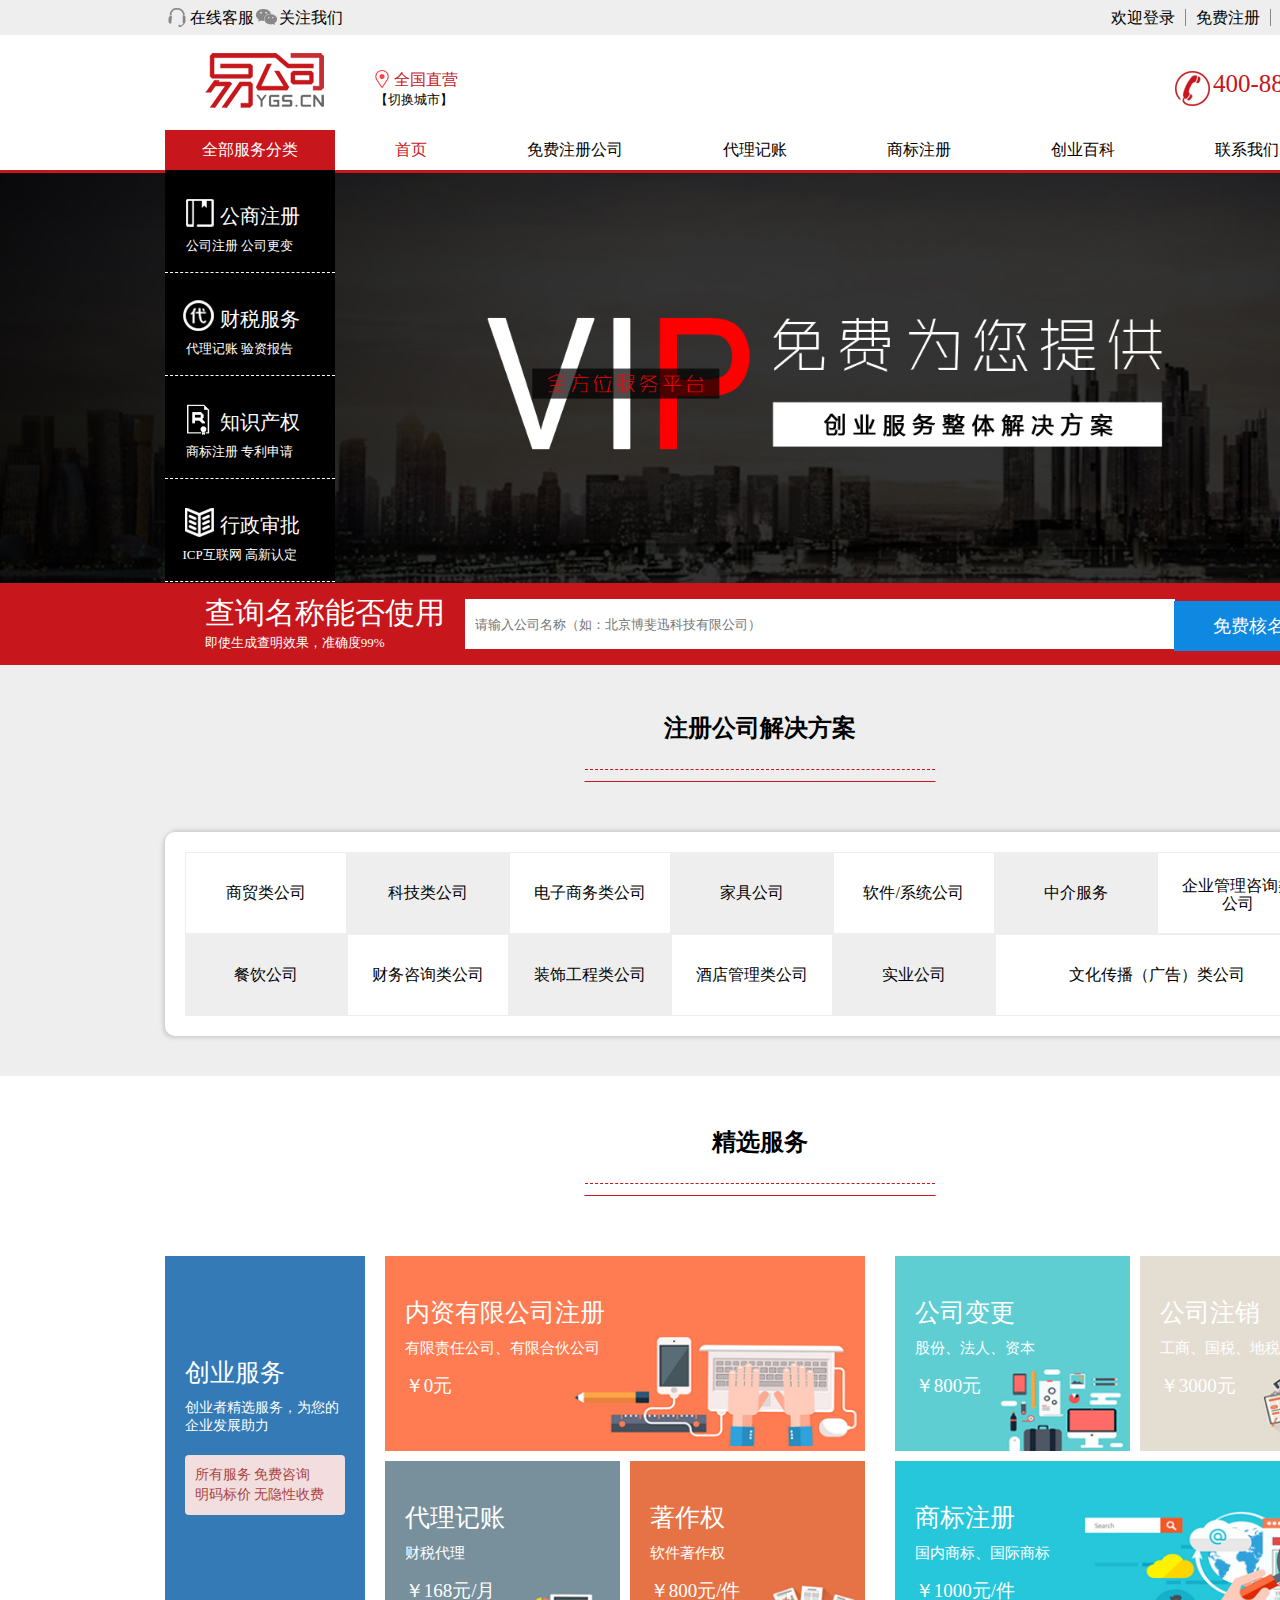
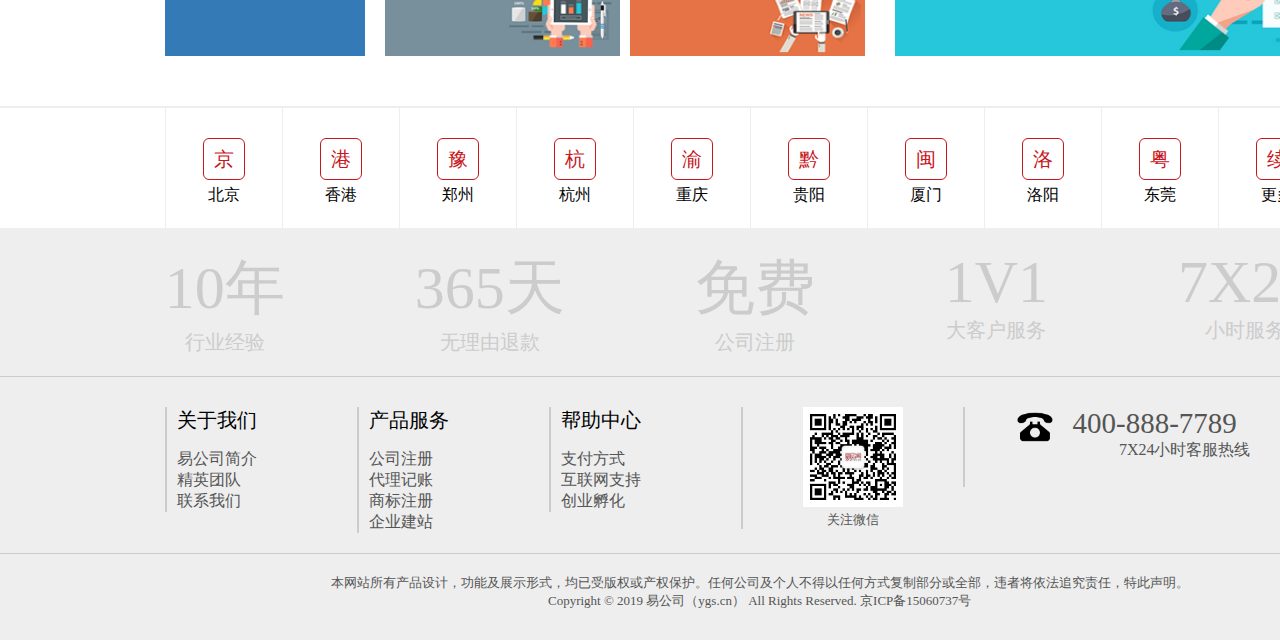
<file: yigongsi/index.html>
<!DOCTYPE html>
<html>
<head>
<meta charset="utf-8">
<title>易公司</title>
<link href="css/style.css" rel="stylesheet">
</head>
<body>
<header>
	<div>
		<li><a href="">在线客服</a></li>
		<li>
			<a href="">关注我们</a>
			<a href=""><img src="images/footer-qrcode.jpg"></a>
		</li>
		<ul>
			<li><a href="">欢迎登录</a></li>
			<li><a href="">免费注册</a></li>
			<li><a href="">帮助中心</a></li>
		</ul>
	</div>
	<div>
		<div id="logo">
			<a href=""><img src="images/logo.png" /></a>
			<img src="images/locadress_bigicon.png" />
			<h1>全国直营</h1>
			<a href=""><p>【切换城市】</p></a>
		</div>
		<p>400-888-7789</p>
	</div>
	<nav>
		<ol>
			<li>全部服务分类
				<ol id="ol2">
				<li><a href="">公商注册<span>公司注册 公司更变</span></a></li>
				<li><a href="">财税服务<span>代理记账 验资报告</span></a></li>
				<li><a href="">知识产权<span>商标注册 专利申请</span></a></li>
				<li><a href="">行政审批<span>ICP互联网 高新认定</span></a></li>
				</ol>
			</li>
			<li><a href="">首页</a></li>
			<li><a href="">免费注册公司</a></li>
			<li><a href="">代理记账</a></li>
			<li><a href="">商标注册</a></li>
			<li><a href="">创业百科</a></li>
			<li><a href="">联系我们</a></li>
		</ol>
	</nav>
	<img src="images/banner2.jpg" />
	<div id="search">
		<p><span>查询名称能否使用</span>即使生成查明效果，准确度99%</p>
		<form>
			<input type="text" name="search" placeholder="请输入公司名称（如：北京博斐迅科技有限公司）"/>
			<input type="button" value="免费核名" />
		</form>
	</div>
</header>
<div id="centent">
	<div>
		<h2>注册公司解决方案</h2>
		<hr />
		<dl>
			<li><a href="">商贸类公司</a></li>
			<li><a href="">科技类公司</a></li>
			<li><a href="">电子商务类公司</a></li>
			<li><a href="">家具公司</a></li>
			<li><a href="">软件/系统公司</a></li>
			<li><a href="">中介服务</a></li>
			<li><a href="">企业管理咨询类公司</a></li>
			<li><a href="">餐饮公司</a></li>
			<li><a href="">财务咨询类公司</a></li>
			<li><a href="">装饰工程类公司</a></li>
			<li><a href="">酒店管理类公司</a></li>
			<li><a href="">实业公司</a></li>
			<li><a href="">文化传播（广告）类公司</a></li>
		</dl>
	</div>
	<div>
		<h2>精选服务</h2>
		<hr />
		<div class="one">
			<h3>创业服务</h3>
			<p>创业者精选服务，为您的企业发展助力</p>
			<p>所有服务 免费咨询<br />明码标价 无隐性收费</p>
		</div>
		<div id="first">
			<div class="two">
				<a href="">
					<h3>内资有限公司注册</h3>
					<p>有限责任公司、有限合伙公司</p>
					<p>￥0元</p>
				</a>
			</div>
			<div class="three float">
				<a href="">
					<h3>代理记账</h3>
					<p>财税代理</p>
					<p>￥168元/月</p>
				</a>
			</div>
			<div class="three">
				<a href="">
					<h3>著作权</h3>
					<p>软件著作权</p>
					<p>￥800元/件</p>
				</a>
			</div>
		</div>
		<div id="second">
			<div class="three float">
				<a href="">
					<h3>公司变更</h3>
					<p>股份、法人、资本</p>
					<p>￥800元</p>
				</a>
			</div>
			<div class="three">
				<a href="">
					<h3>公司注销</h3>
					<p>工商、国税、地税</p>
					<p>￥3000元</p>
				</a>
			</div>
			<div class="two">
				<a href="">
					<h3>商标注册</h3>
					<p>国内商标、国际商标</p>
					<p>￥1000元/件</p>
				</a>
			</div>
		</div>
		<div>
			<h4><a href=""><span>京</span>北京</a>
				<div id="Beijing">
					<div>
						<img src="images/locadress_bigicon.png">
						<h6><京></h6>
					</div>
					<p>易公司总部</p>
					<img src="images/locadress_smicon.png">
					<a href="">地图</a>
					<p>北京市大兴区珺悦国际大厦22层</p>
				</div>
			</h4>
			<h4><a href=""><span>港</span>香港</a>
				<div id="HongKong">
					<div>
						<img src="images/locadress_bigicon.png">
						<h6><港></h6>
					</div>
					<p>香港分公司</p>
					<img src="images/locadress_smicon.png">
					<a href="">地图</a>
					<p>香港旺角山东街47号中侨商业大厦22楼</p>
				</div>
			</h4>
			<h4><a href=""><span>豫</span>郑州</a></h4>
			<h4><a href=""><span>杭</span>杭州</a></h4>
			<h4><a href=""><span>渝</span>重庆</a></h4>
			<h4><a href=""><span>黔</span>贵阳</a></h4>
			<h4><a href=""><span>闽</span>厦门</a></h4>
			<h4><a href=""><span>洛</span>洛阳</a></h4>
			<h4><a href=""><span>粤</span>东莞</a></h4>
			<h4><a href=""><span>续</span>更多</a></h4>
		</div>
	</div>
</div>
<footer>
	<div id="footer">
		<p><span>10年</span>行业经验</p>
		<p><span>365天</span>无理由退款</p>
		<p><span>免费</span>公司注册</p>
		<p><span>1V1</span>大客户服务</p>
		<p><span>7X24</span>小时服务</p>
	</div>
	<div>
		<dl>
			<h5>关于我们</h5>
			<li><a href="">易公司简介</a></li>
			<li><a href="">精英团队</a></li>
			<li><a href="">联系我们</a></li>
		</dl>
		<dl>
			<h5>产品服务</h5>
			<li><a href="">公司注册</a></li>
			<li><a href="">代理记账</a></li>
			<li><a href="">商标注册</a></li>
			<li><a href="">企业建站</a></li>
		</dl>
		<dl>
			<h5>帮助中心</h5>
			<li><a href="">支付方式</a></li>
			<li><a href="">互联网支持</a></li>
			<li><a href="">创业孵化</a></li>
		</dl>
		<div id="follow">
			<img src="images/footer-qrcode.jpg">
			<p>关注微信</p>
		</div>
		<div>
			<img src="images/tel.png">
			<p id="tel">400-888-7789</p>
			<p>7X24小时客服热线</p>
		</div>
	</div>
	<div>
		<p>本网站所有产品设计，功能及展示形式，均已受版权或产权保护。任何公司及个人不得以任何方式复制部分或全部，违者将依法追究责任，特此声明。</p>
		<p>Copyright &copy 2019 易公司（ygs.cn） All Rights Reserved. 京ICP备15060737号</p>
	</div>
</footer>
</body>
</html>
</file>
<file: yigongsi/css/style.css>
*{
	padding:0;
	margin:0;
}
header>div,header>nav,footer>div,#centent>div:first-child,#centent>div>div:last-child{
	width:1190px;
	padding:0 164.7px;
}
#centent,header,footer{
	width:1519.4px;
	padding:0;
	margin:0 auto;
}
p{
	font-size:13px;
}
div,footer{
	overflow:auto;
}
a{
	color:#000;
	text-decoration:none;
}
li,footer dl,#logo,h1,#logo img,nav ol,footer div:not(:first-child),#footer p{
	list-style:none;
	float:left;
}
header{
	height:630px;
}
header>div>li{
	width:89px;
}
header>div>li:nth-child(2){
	position:relative;
}
header>div:first-child{
	background:#eee;
	position:fixed;
	height:35px;
	line-height:35px;
	z-index:1;
}
header div>li:first-child:before{
	content:"";
	background:url(../images/icon.png) -223px -478px;
	width:25px;
	height:25px;
	float:left;
	margin-top:5px;
}
header div>li:nth-child(2):before{
	content:"";
	background:url(../images/icon.png) -224px -512px;
	width:25px;
	height:25px;
	float:left;
	margin-top:5px;
}
header>div:first-child,#centent>div:last-child>div:last-child{
	overflow:visible;
}
header div>li:nth-child(2) img{
	display:none;	
	position:absolute;
	left:0;
	z-index:100;
}
header div ul{
	float:right;
}
img[src*="banner2"]{
	height:409.98px;
	border-top:3px solid #c7161c;
}
header div ul li a{
	border-right:1px solid #888;
	padding-right:10px;
	padding-left:10px;
}
header div ul li:last-child a{
	border:none;
}
header div:nth-child(2){
	padding-top:50px;
	padding-bottom:20px;
	position:relative;
}
#logo img[src*="locadress_bigicon"]{
	width:14px;
	margin-top:20px;
}
h1{
	font-size:16px;
	margin-left:5px;
	color:#c7161c;
	font-weight:normal;
	margin-top:20px;
}
header div:nth-child(2)>p{
	float:right;
	color:#c7161c;
	font-size:25px;
	margin-top:20px;
}
header div:nth-child(2)>p:before{
	content:"";
	background:url(../images/icon.png) -314px -1px;
	width:40px;
	height:40px;
	background-position:;
	float:left;
}
#logo p{
	margin-top:5px;
}
nav>ol>li:first-child{
	background:#c7161c;
	color:#fff;
	padding:0;
	width:170px;
}
nav>ol>li{
	padding:0 50px;
	height:40px;
	line-height:40px;
	text-align:center;
}
nav>ol>li:nth-child(2){
	margin-left:10px;
}
nav>ol>li:nth-child(2) a{
	color:#c7161c;
}
#ol2 li{
	float:none;
	width:160px;
	height:82px;
	background:#000;
	border-bottom:1px dashed #fff;
	padding-top:20px;
	padding-left:10px;
}
#ol2 li:nth-child(1):before{
	content:"";
	background:url(../images/icon.png) -278px -220px;
	width:40px;
	height:40px;
	float:left;
}
#ol2 li:nth-child(2):before{
	content:"";
	background:url(../images/icon.png) -278px -140px;
	width:40px;
	height:40px;
	background-position:;
	float:left;
}
#ol2 li:nth-child(3):before{
	content:"";
	background:url(../images/icon.png) -278px -100px;
	width:40px;
	height:40px;
	float:left;
}
#ol2 li:nth-child(4):before{
	content:"";
	background:url(../images/icon.png) -278px -180px;
	width:40px;
	height:40px;
	float:left;
}
#ol2 li a{
	font-size:20px;
	position:relative;
	right:15px;
	top:6px;
	color:#fff;
}
#ol2 span{
	display:inline-block;
	font-size:13px;
	position:relative;
	bottom:15px;
}
#ol2{
	position:absolute;
}
#search{
	position:relative;
	background:#c7161c;
	height:62px;
	padding:10px 164.7px;
	bottom:4px;
}
#search p{
	float:left;
	color:#fff;
	margin-left:40px;
	margin-right:20px;
}
#search p span{
	font-size:30px;
	display:block;
} 
form{
	margin-top:5px;
}
form input:first-child{
	width:700px;
	height:50px;
	padding-left:10px;
	border:0;
}
form input:last-child{
	width:150px;
	height:50px;
	border:0;
	font-size:18px;
	background:#0e88e1;
	color:#fff;
	position:relative;
	top:3px;
	right:5px;
}
h2{
	clear:both;
	border-bottom:1px dashed #c7161c;
	width:350px;
	text-align:center;
	padding:50px 0 25px 0;
	margin-bottom:10px;
	margin:0 auto;
}
hr{
	margin:10px auto;
	width:350px;
	border-color:transparent transparent #c7161c transparent;
	margin-bottom:50px;
}
#centent{
	margin-top:32px;
}
#centent>div:first-child{
	background:#eee;
}
#centent dl{
	width:1140px;
	background:#fff;
	padding:20px;
	overflow:auto;
	margin-bottom:40px;
	box-shadow:2px -2px 4px #ccc,-2px 2px 4px #ccc;
	border-radius:10px;
}
#centent dl li{
	width:160px;
	height:80px;
	line-height:80px;
	text-align:center;
	border:1px solid #eee;
}
#centent dl li:nth-child(7){
	width:120px;
	height:56px;
	padding:0 20px;
	line-height:18px;
	padding-top:24px;
}
#centent dl li:nth-child(8){
	clear:left;
}
#centent dl li:nth-child(2n){
	background:#eee;
}
#centent dl li:last-child{
	width:322px;
}
.one,.one+div,.float{
	float:left;
	margin-right:10px;
}
#first,#second{
	padding:10px;
}
.one{
	width:160px;
	height:200px;
	padding:100px 20px;
	background:#337ab7;
	color:#fff;
	margin:10px 10px 50px 164.7px;
}
.one p:nth-child(2){
	font-size:14px;
	margin-top:10px;
}
.one p:last-child{
	margin-top:20px;
	line-height:20px;
	background:#f2dede;
	border-radius:4px;
	padding:10px;
	font-size:14px;
	color:#a94442;
}
.two,.three{
	height:115px;
	padding:40px 20px;
}
.two a,.three a{
	color:#fff;
}
.three{
	width:195px;
}
#first a p:nth-child(2),#second a p:nth-child(2){
	margin-top:10px;
	font-size:15px;
}
#first a p:nth-child(3),#second a p:nth-child(3){
	font-size:19px;
	margin-top:15px;
}
#first div:first-child{
	background:url(../images/box1.png);
	background-size:100% 100%;
}
#first div:nth-child(2){
	background:url(../images/box4.png);
	background-size:100% 100%;
}
#first div:nth-child(3){
	background:url(../images/box5.png);
	background-size:100% 100%;
}
#second div:nth-child(1){
	background:url(../images/box2.png);
	background-size:100% 100%;
}
#second div:nth-child(2){
	background:url(../images/box3.png);
	background-size:100% 100%;
}
#second div:nth-child(3){
	background:url(../images/box6.png);
	background-size:100% 100%;
}
h3{
	font-size:25px;
	font-weight:normal;
}
.one~div>div:first-child,.one~div div:first-child+.three{
	margin-bottom:10px;
}
.one~div:not(:last-child){
	width:480px;
}
#centent>div:nth-child(2)>div:last-child{
	clear:both;
}
h4{
	box-sizing:border-box;
	float:left;
	padding:30px 37px;
	height:120px;
	font-weight:normal;
	text-align:center;
	border-left:1px solid #eee;
	position:relative;
	transition:border-bottom 1s ease,position 2s ease;;
}
h4:last-child{
	border-right:1px solid #eee;
}
h4 span{
	border:1px solid #c7161c;
	display:block;
	width:40px;
	height:40px;
	line-height:40px;
	font-size:20px;
	color:#c7161c;
	border-radius:6px;
	margin-bottom:5px;
}
#centent>div:last-child>div:last-child{
	border-top:2px solid #eee;
}
#Beijing,#HongKong{
	display:none;	
	position:absolute;
	top:-100px;
	z-index:100;
}
footer{
	background:#eee;
}
footer p,footer li a{
	color:#555;
}
footer dl li{
	float:none;
}
footer p span{
	display:block;
	font-size:60px;
	font-family:"宋体";
}
#footer p{
	text-align:center;
	color:#ccc;
	font-size:20px;
	margin-top:20px;
}
#footer p:not(:first-child){
	margin-left:130px;
}
#footer{
	padding-bottom:20px;
	border-bottom:1px solid #ccc;
}
#footer+div{
	margin:30px 0 20px 0;
}
h5{
	font-size:20px;
	font-weight:normal;
	margin-bottom:15px;
}
footer dl{
	padding-right:100px;
	padding-left:10px;
	border-left:2px solid #ccc;
}
#follow{
	padding:0 60px;
	border-left:2px solid #ccc;
}
img[src*="footer-qrcode"]{
	width:100px;
}
#follow,#follow+div,footer div:last-child{
	text-align:center;
}
img[src*="tel"]{
	float:left;
	width:40px;
}
#follow+div{
	height:80px;
	border-left:2px solid #ccc;
	padding-left:50px;
}
#tel{
	font-size:29px;
	width:240px;
	padding:0 60px 0 0;
}
#Beijing,#HongKong{
	left:-100px;
	bottom:100px;
	width:290px;
	height:110px;
	padding-right:50px;
	background:#fff;
	border:3px solid #c7161c;
	border-radius:10px;
	overflow:visible;
}
#Beijing:after,#HongKong:after{
	content:"";
	width:0;
	height:0;
	position:absolute;
	top:110px;
	left:148px;
	border-width:6px;
	border-style:solid;
	border-color:#fff transparent transparent transparent;
}
#Beijing:before,#HongKong:before{
	content:"";
	width:0;
	height:0;
	position:absolute;
	top:110px;
	left:145.5px;
	border-width:9px;
	border-style:solid;
	border-color:#c7161c transparent transparent transparent;
}
#Beijing>p:nth-child(2),#HongKong>p:nth-child(2){
	float:left;
	font-size:15px;
	font-weight:bold;
	margin-top:15px;
}
#Beijing>p:nth-child(5),#HongKong>p:nth-child(5){
	text-align:left;
	margin-top:15px;
}
#Beijing div,#HongKong div{
	float:left;
	width:70px;
	height:70px;
	padding:20px;
	background:#c7161c;
	margin-right:15px;
}
#Beijing>div>img,#HongKong>div>img{
	width:25px;
}
#Beijing>img,#HongKong>img{
	width:12px;
	margin-left:30px;
	margin-top:15px;
}
#Beijing>a,#HongKong>a{
	font-size:12px;
}
h6{
	font-size:20px;
	color:#fff;
}
#tel+p{
	font-size:16px;
}
footer>div:last-child{
	border-top:1px solid #ccc;
	padding-top:20px;
	padding-bottom:30px;
}
header>div>li:first-child a:hover{
	text-decoration:underline;
	color:#c7161c;
}
header>div>li:nth-child(2):hover img,header>div>li:nth-child(2):hover a{
	display:block;
	color:#c7161c;
	z-index:999;
}
nav>ol>li:hover a{
	color:#fff;
}
nav>ol>li:hover{
	background:#c7161c;
}
header ul li:hover a{
	background:#c7161c;
	color:#fff;
	border:none;
	display:block;
	height:35px;
}
#ol2 li:hover{
	background:#fff;
}
#ol2 li:hover a,footer dl li:hover a{
	color:#c7161c;
}
#ol2 li:nth-child(3):hover:before{
	background-position:-260px -476px;
}
#ol2 li:nth-child(2):hover:before{
	background-position:-260px -516px;
}
#ol2 li:nth-child(4):hover:before{
	background-position:-260px -556px;
}
#ol2 li:nth-child(1):hover:before{
	background-position:-260px -596px;
}
#centent li:hover{
	box-shadow:3px -3px 6px #888,-3px 3px 6px #888;
}
#first div:hover,#second div:hover{
	box-shadow:1px -1px 10px #a00,-1px 1px 10px #c7161c;
}
h4:hover{
	border-bottom:2px solid #c7161c;
	background:url(../images/address_bg01.png);
	background-size:100% 100%;
}
h4:nth-child(2):hover{
	background:url(../images/address_bg02.png);
	background-size:100% 100%;
}
h4:hover>a{
	color:#fff;
}
h4:hover span{
	background:#c7161c;
	color:#000;
}
#centent>div:last-child>div h4:hover div{
	display:block;
	animation:position 1s ease;
}
@keyframes position{
	from{top:-150px;opacity:0;}
	to{top:-100px;opacity:1;}
}
</file>
